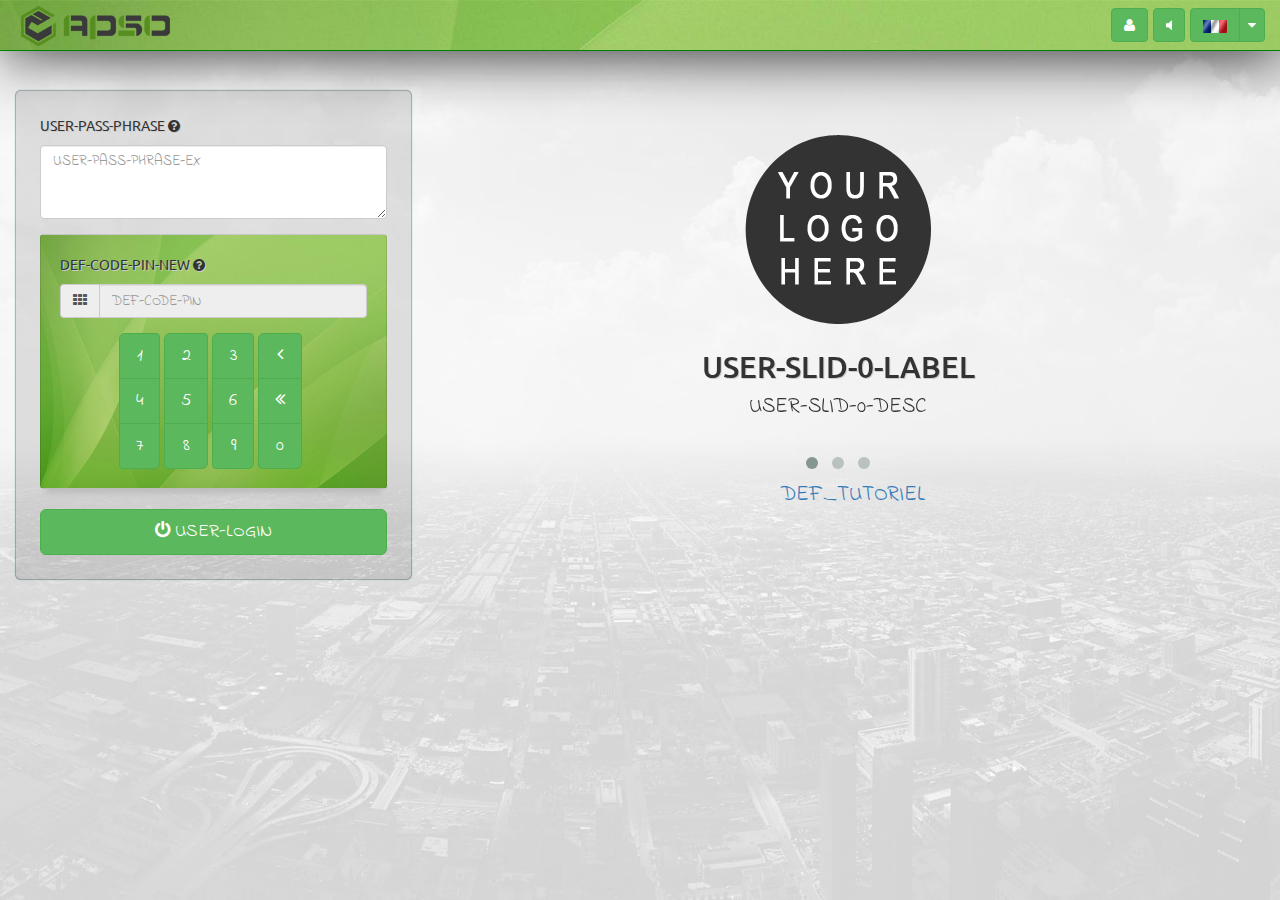
<file: Client/index.html>
<!DOCTYPE html>
<html lang="en">
	<head>
		
		<!-- start: Meta -->
		<meta charset="utf-8" />
		<title>Apso</title>
		<meta name="description" content="Votez pour élire, créez des lois. Les votes sont directs et les résultats instantanés." />
		<meta name="author" content="Chagry" />
		<meta name="keyword" content="démocratie, suffrage universel, lois, loi, amendements, amendement, votes, vote" />
		
		<!-- start: Mobile Specific -->
		<meta name="viewport" content="width=device-width, initial-scale=1" />
		
		<!-- start: CSS -->
		<link rel="stylesheet" href="css/bootstrap.min.css" type="text/css" />
		<link rel="stylesheet" href="css/bootstrap.modal.bs3patch.min.css" type="text/css" />
		<link rel="stylesheet" href="css/bootstrap.modal.min.css" type="text/css" />
		<link rel="stylesheet" href="css/font-awesome.min.css" type="text/css" />
		<link rel="stylesheet" href="css/jquery.jgrowl.min.css" type="text/css" />
		<link rel="stylesheet" href="css/jquery.nouislider.min.css" type="text/css" />
		<link rel="stylesheet" href="css/owl.carousel.min.css" type="text/css">
		<link rel="stylesheet" href="css/owl.theme.min.css" type="text/css">
		<link rel="stylesheet" href="css/animate.min.css" type="text/css">
		<link rel="stylesheet" href="css/github.min.css" type="text/css">
		<link rel="stylesheet" href="css/leaflet.css" type="text/css">
		<link rel="stylesheet" href="css/defaut.css" type="text/css">
		
		<!-- start: Google police !!! https !!! -->
		<link href='http://fonts.googleapis.com/css?family=Ubuntu:700&subset=latin,cyrillic,cyrillic-ext' rel='stylesheet' type='text/css'>
		<link href='http://fonts.googleapis.com/css?family=Indie+Flower' rel='stylesheet' type='text/css'>
		
		<!-- start: Favicon and Touch Icons -->
		<link rel="apple-touch-icon-precomposed" sizes="144x144" href="img/ico/apple-touch-icon-144-precomposed.png" />
		<link rel="apple-touch-icon-precomposed" sizes="114x114" href="img/ico/apple-touch-icon-114-precomposed.png" />
		<link rel="apple-touch-icon-precomposed" sizes="72x72" href="img/ico/apple-touch-icon-72-precomposed.png" />
		<link rel="apple-touch-icon-precomposed" sizes="57x57" href="img/ico/apple-touch-icon-57-precomposed.png" />
		<link rel="apple-touch-icon-precomposed" href="ico/apple-touch-icon-57-precomposed.png" />
		<link rel="shortcut icon" href="img/ico/favicon.png" />
		
		<!-- start: Content -->
		<meta http-equiv="Content-Type" content="text/html; charset=utf-8" />
	</head>
	
	<body>
		
		<!-- HTML -->
		<div id="event">
			<nav class="navbar navbar-fixed-top navbar-static-top navbar-inverse" role="navigation">
				<div class="container-fluid">
					<div class="navbar-header">
						<button type="button" class="navbar-toggle" data-toggle="collapse" data-target=".navbar-ex1-collapse">
							<span class="sr-only">Toggle navigation</span>
							<i class="fa fa-tachometer fa-inverse fa-lg"></i>
						</button>
						<a><img src="img/apso/logo-menu.png" alt="Logo"></a>
					</div>
					<div class="collapse navbar-collapse navbar-ex1-collapse">
						<div id="menu" class="btn-toolbar navbar-nav navbar-right"></div>
					</div>
				</div>
			</nav>
			<div id="conten">
				<div class="jumbotron noir">
					<div class="container-fluid">
						<div class="row">
							<div class="col-sm-12 text-center">
								<h2 class="fontH1wt"><i class="fa fa-spinner fa-spin"></i> Loading...</h2>
								<br>
							</div>
						</div>
					</div>
				</div>
			</div>	
		</div>
		<!-- HTML -->
		
		<!-- start: Framework jQuery 2.1.3 -->
		<script type="text/javascript" src="js/lib/jquery.min.js"></script>
		<!-- start: Framework Bootstrap 3.3.2 -->
		<script type="text/javascript" src="js/lib/bootstrap.min.js"></script>
		<script type="text/javascript" src="js/lib/bootstrap.modalmanager.js"></script>
		<script type="text/javascript" src="js/lib/bootstrap.modal.js"></script>
		<!-- start: Framework jQuery ui 1.10.4 custom Effects Core -->
		<script type="text/javascript" src="js/lib/jquery.ui.custom.min.js"></script>
		
		<!-- plug: form validate -->
		<script type="text/javascript" src="js/lib/jquery.validate.min.js"></script>
		<script type="text/javascript" src="js/lib/additional-methods.min.js"></script>
		<!-- plug: Class de Cryptage -->
		<script type="text/javascript" src="js/lib/jquery.crp.min.js"></script>
		<script type="text/javascript" src="js/lib/jquery.md5.min.js"></script>
		<script type="text/javascript" src="js/lib/jquery.sha1.min.js"></script>
		<script type="text/javascript" src="js/lib/jquery.base64.min.js"></script>
		<!-- plug: Class Json RPC client -->
		<script type="text/javascript" src="js/lib/jquery.jsonrpc.min.js"></script>
		<!-- plug: Class de traduction -->
		<script type="text/javascript" src="js/lib/jquery.lingua.min.js"></script>
		<!-- plug: Gestion des erreur + affichage -->
		<script type="text/javascript" src="js/lib/jquery.jgrowl.min.js"></script>
		<!-- plug: Gestion des cookie -->
		<script type="text/javascript" src="js/lib/jquery.cookie.min.js"></script>
		<!-- plug: design springy -->
		<script type="text/javascript" src="js/lib/springy.r.js"></script>
		<script type="text/javascript" src="js/lib/springyui.r.js"></script>
		<!-- plug: Gestion des template -->
		<script type="text/javascript" src="js/lib/jquery.mustache.min.js"></script>
		<script type="text/javascript" src="js/lib/mustache.min.js"></script>
		<!-- plug: Gestion des charts -->
		<script type="text/javascript" src="js/lib/Chart.min.js"></script>
		<script type="text/javascript" src="js/lib/jquery.peity.min.js"></script>
		<!-- plug: time & countdown -->
		<script type="text/javascript" src="js/lib/moment.min.js"></script>
		<!-- plug: owl carousel -->
		<script type="text/javascript" src="js/lib/owl.carousel.min.js"></script>
		<!-- plug: Gestion youtube -->
		<script type="text/javascript" src="js/lib/jQuery.tubeplayer.min.r.js"></script>
		<!-- plug: Gestion range slider -->
		<script type="text/javascript" src="js/lib/jquery.nouislider.min.js"></script>
		<!-- plug: generate QR codes dynamically -->
		<script type="text/javascript" src="js/lib/jquery.qrcode.min.js"></script>
		<!-- plug: for playing different sounds on the web-page. -->
		<script type="text/javascript" src="js/lib/ion.sound.min.js"></script>
		<!-- plug: Shuffles an array or the children of a element container. -->
		<script type="text/javascript" src="js/lib/jquery.shuffle.js"></script>
		<!-- plug: dynamic character and background animation in pure HTML -->
		<script type="text/javascript" src="js/lib/jquery.spritely.min.js"></script>
		<!-- plug: calculates the highest CSS z-index -->
		<script type="text/javascript" src="js/lib/jquery.topzindex.min.js"></script>
		<!-- plug: JavaScript port of Markdown -->
		<script type="text/javascript" src="js/lib/showdown.min.r.js"></script>
		<!-- plug: automatically generates anchored headings and nested navigations based on header tags. -->
		<script type="text/javascript" src="js/lib/anchorific.r.js"></script>
		<!-- plug: highlights syntax in code examples on blogs -->
		<script type="text/javascript" src="js/lib/highlight.pack.js"></script>
		<!-- plug: Pagination -->
		<script type="text/javascript" src="js/lib/jquery.paginatetable.r.js"></script>
		<!-- plug: Bitcoinjs -->
		<script type="text/javascript" src="js/lib/bitcoinjs-min.js"></script>
		
		<!-- mod: Api Module -->
		<script type="text/javascript" src="mod/lng/lng.js"></script>
		<script type="text/javascript" src="mod/tmpl/tmpl.js"></script>
		<script type="text/javascript" src="mod/voix/voix.js"></script>
		<script type="text/javascript" src="mod/user/user.js"></script>
		<script type="text/javascript" src="mod/btc/btc.js"></script>
		<script type="text/javascript" src="mod/log/log.js"></script>
		<script type="text/javascript" src="mod/etat/etat.js"></script>
		<script type="text/javascript" src="mod/lois/lois.js"></script>
		
		<!-- start: Framework Chagry -->
		<script type="text/javascript" src="js/boot.js"></script>
	</body>
</html>
</file>
<file: Client/css/leaflet.css>
/* required styles */

.leaflet-map-pane,
.leaflet-tile,
.leaflet-marker-icon,
.leaflet-marker-shadow,
.leaflet-tile-pane,
.leaflet-tile-container,
.leaflet-overlay-pane,
.leaflet-shadow-pane,
.leaflet-marker-pane,
.leaflet-popup-pane,
.leaflet-overlay-pane svg,
.leaflet-zoom-box,
.leaflet-image-layer,
.leaflet-layer {
	position: absolute;
	left: 0;
	top: 0;
	}
.leaflet-container {
	overflow: hidden;
	-ms-touch-action: none;
	}
.leaflet-tile,
.leaflet-marker-icon,
.leaflet-marker-shadow {
	-webkit-user-select: none;
	   -moz-user-select: none;
	        user-select: none;
	-webkit-user-drag: none;
	}
.leaflet-marker-icon,
.leaflet-marker-shadow {
	display: block;
	}
/* map is broken in FF if you have max-width: 100% on tiles */
.leaflet-container img {
	max-width: none !important;
	}
/* stupid Android 2 doesn't understand "max-width: none" properly */
.leaflet-container img.leaflet-image-layer {
	max-width: 15000px !important;
	}
.leaflet-tile {
	filter: inherit;
	visibility: hidden;
	}
.leaflet-tile-loaded {
	visibility: inherit;
	}
.leaflet-zoom-box {
	width: 0;
	height: 0;
	}
/* workaround for https://bugzilla.mozilla.org/show_bug.cgi?id=888319 */
.leaflet-overlay-pane svg {
	-moz-user-select: none;
	}

.leaflet-tile-pane    { z-index: 2; }
.leaflet-objects-pane { z-index: 3; }
.leaflet-overlay-pane { z-index: 4; }
.leaflet-shadow-pane  { z-index: 5; }
.leaflet-marker-pane  { z-index: 6; }
.leaflet-popup-pane   { z-index: 7; }

.leaflet-vml-shape {
	width: 1px;
	height: 1px;
	}
.lvml {
	behavior: url(#default#VML);
	display: inline-block;
	position: absolute;
	}


/* control positioning */

.leaflet-control {
	position: relative;
	z-index: 7;
	pointer-events: auto;
	}
.leaflet-top,
.leaflet-bottom {
	position: absolute;
	z-index: 1000;
	pointer-events: none;
	}
.leaflet-top {
	top: 0;
	}
.leaflet-right {
	right: 0;
	}
.leaflet-bottom {
	bottom: 0;
	}
.leaflet-left {
	left: 0;
	}
.leaflet-control {
	float: left;
	clear: both;
	}
.leaflet-right .leaflet-control {
	float: right;
	}
.leaflet-top .leaflet-control {
	margin-top: 10px;
	}
.leaflet-bottom .leaflet-control {
	margin-bottom: 10px;
	}
.leaflet-left .leaflet-control {
	margin-left: 10px;
	}
.leaflet-right .leaflet-control {
	margin-right: 10px;
	}


/* zoom and fade animations */

.leaflet-fade-anim .leaflet-tile,
.leaflet-fade-anim .leaflet-popup {
	opacity: 0;
	-webkit-transition: opacity 0.2s linear;
	   -moz-transition: opacity 0.2s linear;
	     -o-transition: opacity 0.2s linear;
	        transition: opacity 0.2s linear;
	}
.leaflet-fade-anim .leaflet-tile-loaded,
.leaflet-fade-anim .leaflet-map-pane .leaflet-popup {
	opacity: 1;
	}

.leaflet-zoom-anim .leaflet-zoom-animated {
	-webkit-transition: -webkit-transform 0.25s cubic-bezier(0,0,0.25,1);
	   -moz-transition:    -moz-transform 0.25s cubic-bezier(0,0,0.25,1);
	     -o-transition:      -o-transform 0.25s cubic-bezier(0,0,0.25,1);
	        transition:         transform 0.25s cubic-bezier(0,0,0.25,1);
	}
.leaflet-zoom-anim .leaflet-tile,
.leaflet-pan-anim .leaflet-tile,
.leaflet-touching .leaflet-zoom-animated {
	-webkit-transition: none;
	   -moz-transition: none;
	     -o-transition: none;
	        transition: none;
	}

.leaflet-zoom-anim .leaflet-zoom-hide {
	visibility: hidden;
	}


/* cursors */

.leaflet-clickable {
	cursor: pointer;
	}
.leaflet-container {
	cursor: -webkit-grab;
	cursor:    -moz-grab;
	}
.leaflet-popup-pane,
.leaflet-control {
	cursor: auto;
	}
.leaflet-dragging .leaflet-container,
.leaflet-dragging .leaflet-clickable {
	cursor: move;
	cursor: -webkit-grabbing;
	cursor:    -moz-grabbing;
	}


/* visual tweaks */

.leaflet-container {
	background: #ddd;
	outline: 0;
	}
.leaflet-container a {
	color: #0078A8;
	}
.leaflet-container a.leaflet-active {
	outline: 2px solid orange;
	}
.leaflet-zoom-box {
	border: 2px dotted #38f;
	background: rgba(255,255,255,0.5);
	}


/* general typography */
.leaflet-container {
	font: 12px/1.5 "Helvetica Neue", Arial, Helvetica, sans-serif;
	}


/* general toolbar styles */

.leaflet-bar {
	box-shadow: 0 1px 5px rgba(0,0,0,0.65);
	border-radius: 4px;
	}
.leaflet-bar a,
.leaflet-bar a:hover {
	background-color: #fff;
	border-bottom: 1px solid #ccc;
	width: 26px;
	height: 26px;
	line-height: 26px;
	display: block;
	text-align: center;
	text-decoration: none;
	color: black;
	}
.leaflet-bar a,
.leaflet-control-layers-toggle {
	background-position: 50% 50%;
	background-repeat: no-repeat;
	display: block;
	}
.leaflet-bar a:hover {
	background-color: #f4f4f4;
	}
.leaflet-bar a:first-child {
	border-top-left-radius: 4px;
	border-top-right-radius: 4px;
	}
.leaflet-bar a:last-child {
	border-bottom-left-radius: 4px;
	border-bottom-right-radius: 4px;
	border-bottom: none;
	}
.leaflet-bar a.leaflet-disabled {
	cursor: default;
	background-color: #f4f4f4;
	color: #bbb;
	}

.leaflet-touch .leaflet-bar a {
	width: 30px;
	height: 30px;
	line-height: 30px;
	}


/* zoom control */

.leaflet-control-zoom-in,
.leaflet-control-zoom-out {
	font: bold 18px 'Lucida Console', Monaco, monospace;
	text-indent: 1px;
	}
.leaflet-control-zoom-out {
	font-size: 20px;
	}

.leaflet-touch .leaflet-control-zoom-in {
	font-size: 22px;
	}
.leaflet-touch .leaflet-control-zoom-out {
	font-size: 24px;
	}


/* layers control */

.leaflet-control-layers {
	box-shadow: 0 1px 5px rgba(0,0,0,0.4);
	background: #fff;
	border-radius: 5px;
	}
.leaflet-control-layers-toggle {
	background-image: url("../img/leaflet/layers.png");
	width: 36px;
	height: 36px;
	}
.leaflet-retina .leaflet-control-layers-toggle {
	background-image: url("../img/leaflet/layers-2x.png");
	background-size: 26px 26px;
	}
.leaflet-touch .leaflet-control-layers-toggle {
	width: 44px;
	height: 44px;
	}
.leaflet-control-layers .leaflet-control-layers-list,
.leaflet-control-layers-expanded .leaflet-control-layers-toggle {
	display: none;
	}
.leaflet-control-layers-expanded .leaflet-control-layers-list {
	display: block;
	position: relative;
	}
.leaflet-control-layers-expanded {
	padding: 6px 10px 6px 6px;
	color: #333;
	background: #fff;
	}
.leaflet-control-layers-selector {
	margin-top: 2px;
	position: relative;
	top: 1px;
	}
.leaflet-control-layers label {
	display: block;
	}
.leaflet-control-layers-separator {
	height: 0;
	border-top: 1px solid #ddd;
	margin: 5px -10px 5px -6px;
	}


/* attribution and scale controls */

.leaflet-container .leaflet-control-attribution {
	background: #fff;
	background: rgba(255, 255, 255, 0.7);
	margin: 0;
	}
.leaflet-control-attribution,
.leaflet-control-scale-line {
	padding: 0 5px;
	color: #333;
	}
.leaflet-control-attribution a {
	text-decoration: none;
	}
.leaflet-control-attribution a:hover {
	text-decoration: underline;
	}
.leaflet-container .leaflet-control-attribution,
.leaflet-container .leaflet-control-scale {
	font-size: 11px;
	}
.leaflet-left .leaflet-control-scale {
	margin-left: 5px;
	}
.leaflet-bottom .leaflet-control-scale {
	margin-bottom: 5px;
	}
.leaflet-control-scale-line {
	border: 2px solid #777;
	border-top: none;
	line-height: 1.1;
	padding: 2px 5px 1px;
	font-size: 11px;
	white-space: nowrap;
	overflow: hidden;
	-moz-box-sizing: content-box;
	     box-sizing: content-box;

	background: #fff;
	background: rgba(255, 255, 255, 0.5);
	}
.leaflet-control-scale-line:not(:first-child) {
	border-top: 2px solid #777;
	border-bottom: none;
	margin-top: -2px;
	}
.leaflet-control-scale-line:not(:first-child):not(:last-child) {
	border-bottom: 2px solid #777;
	}

.leaflet-touch .leaflet-control-attribution,
.leaflet-touch .leaflet-control-layers,
.leaflet-touch .leaflet-bar {
	box-shadow: none;
	}
.leaflet-touch .leaflet-control-layers,
.leaflet-touch .leaflet-bar {
	border: 2px solid rgba(0,0,0,0.2);
	background-clip: padding-box;
	}


/* popup */

.leaflet-popup {
	position: absolute;
	text-align: center;
	}
.leaflet-popup-content-wrapper {
	padding: 1px;
	text-align: left;
	border-radius: 12px;
	}
.leaflet-popup-content {
	margin: 13px 19px;
	line-height: 1.4;
	}
.leaflet-popup-content p {
	margin: 18px 0;
	}
.leaflet-popup-tip-container {
	margin: 0 auto;
	width: 40px;
	height: 20px;
	position: relative;
	overflow: hidden;
	}
.leaflet-popup-tip {
	width: 17px;
	height: 17px;
	padding: 1px;

	margin: -10px auto 0;

	-webkit-transform: rotate(45deg);
	   -moz-transform: rotate(45deg);
	    -ms-transform: rotate(45deg);
	     -o-transform: rotate(45deg);
	        transform: rotate(45deg);
	}
.leaflet-popup-content-wrapper,
.leaflet-popup-tip {
	background: white;

	box-shadow: 0 3px 14px rgba(0,0,0,0.4);
	}
.leaflet-container a.leaflet-popup-close-button {
	position: absolute;
	top: 0;
	right: 0;
	padding: 4px 4px 0 0;
	text-align: center;
	width: 18px;
	height: 14px;
	font: 16px/14px Tahoma, Verdana, sans-serif;
	color: #c3c3c3;
	text-decoration: none;
	font-weight: bold;
	background: transparent;
	}
.leaflet-container a.leaflet-popup-close-button:hover {
	color: #999;
	}
.leaflet-popup-scrolled {
	overflow: auto;
	border-bottom: 1px solid #ddd;
	border-top: 1px solid #ddd;
	}

.leaflet-oldie .leaflet-popup-content-wrapper {
	zoom: 1;
	}
.leaflet-oldie .leaflet-popup-tip {
	width: 24px;
	margin: 0 auto;

	-ms-filter: "progid:DXImageTransform.Microsoft.Matrix(M11=0.70710678, M12=0.70710678, M21=-0.70710678, M22=0.70710678)";
	filter: progid:DXImageTransform.Microsoft.Matrix(M11=0.70710678, M12=0.70710678, M21=-0.70710678, M22=0.70710678);
	}
.leaflet-oldie .leaflet-popup-tip-container {
	margin-top: -1px;
	}

.leaflet-oldie .leaflet-control-zoom,
.leaflet-oldie .leaflet-control-layers,
.leaflet-oldie .leaflet-popup-content-wrapper,
.leaflet-oldie .leaflet-popup-tip {
	border: 1px solid #999;
	}


/* div icon */

.leaflet-div-icon {
	background: #fff;
	border: 1px solid #666;
	}
</file>
<file: Client/css/defaut.css>
/*
 * @version 0.5.1
 * @license MIT license
 * @link    https://chagry.com
 * @author  Grigori <git@chagry.com>
 * @package defaut.css
 */

html
{
	width: 100%;
	height: 100%;
}

body 
{
	width: 100%;
	height: 100%;
	background: url("../img/apso/fond.jpg") no-repeat center top fixed;
	background-size: cover;
	background-color: #ccc;
}

#event
{
	position: absolute;
	width: 100%;
	height: 100%;
}

#conten
{
	height: auto;
	background: none;
	padding-top: 50px;
}

.navbar.navbar-fixed-top.navbar-static-top {
	box-shadow: 0px 0px 60px #111;
	background-color: #80cd44;
	background: url("../img/apso/menu.jpg") no-repeat center top fixed;
	background-size: cover;
	border-color: green;
}

.jumbotron.noir {
	background: none;
}

.fontH1wt{
	color: #333;
	font-family: 'Ubuntu', cursive;
	text-shadow: 1px 1px #ccc;
}

.fontPwt{
	color: #333;
	font-family: 'Indie Flower', cursive;
}

.bigLrt{
	font-size: 8em;
}

.btn-label {
	position:
	relative;
	left: -12px;
	display: inline-block;
	padding: 6px 12px;
	background: rgba(0,0,0,0.15);
	border-radius: 3px 0 0 3px;
}

.btn-labeled {
	padding-top: 0;
	padding-bottom: 0;
}

.btn-lg {
	height: 46px;
}

.well.noir {
	background-color: #000;
	background-color: rgba(0, 0, 0, 0.1);
	background: url("../img/apso/menu.jpg") no-repeat center center;
	background-size: cover;
	border-color: rgba(0, 0, 0, 0.1);
	box-shadow: 0 10px 6px -6px #bbb;
}

.well.blue {
	background-color: rgba(0, 0, 0, 0.1);
	border-color: rgba(1, 1, 1, 0.2);
	box-shadow: 0px 0px 1px 0px #37b2c4;
	
}

.well.blueDark {
	background-color: #000;
	background-color: rgba(0, 0, 0, 0.1);
	background: url("../img/css/a8.png") no-repeat left center;
	background-size: cover;
	border-color: rgba(0, 0, 0, 0.1);
}

.navbar-inverse {
	background-color: #222;
	border-color: #080808;
}



.footMarge {
	margin-bottom: 10px;
}

.topMarge-lg {
	margin-top: 40px;
}

.topMarge {
	margin-top: 10px;
}

.footMarge-lg {
	margin-bottom: 40px;
}

.affix {
	position: fixed;
	top: 70px;
}
.affix-top{
	position: static;
}
.affix-bottom {
	position: absolute;
}

a.anchor {
	text-decoration: none;
	padding-left: 1%;
	opacity: 0.5;
	color: #357ebd;
	font-weight: none;
	font-size: 1em;
}

a:hover.anchor {
	opacity: 1;
}

.cursor {
	cursor: pointer;
}

canvas {
	width: 100% !important;
	max-height: 300px;
	height: auto !important;
}

#qrDiv {
	width: 270px;
	height: 270px;
	padding: 10px;
	background: url("../img/fond/a1.jpg") no-repeat center top;
	background-size: cover;
	border-radius: 7px;
}

hr {
	border-color: #DCDDDD;
	border-style: solid; 
}

.navbar-nav.navbar-right:last-child {
	margin-right: 0px;
}

.table>thead>tr>td, .table>tbody>tr>td, .table>tfoot>tr>td {
	border-top: none;
}

@media screen and (max-width: 767px) {
	.table-responsive {
		border: none;
	}
}
</file>
<file: Client/css/github.min.css>
/*

github.com style (c) Vasily Polovnyov <vast@whiteants.net>

*/

.hljs{display:block;padding:.5em;color:#333;background:#f8f8f8}.hljs-comment,.hljs-template_comment,.diff .hljs-header,.hljs-javadoc{color:#998;font-style:italic}.hljs-keyword,.css .rule .hljs-keyword,.hljs-winutils,.javascript .hljs-title,.nginx .hljs-title,.hljs-subst,.hljs-request,.hljs-status{color:#333;font-weight:bold}.hljs-number,.hljs-hexcolor,.ruby .hljs-constant{color:#099}.hljs-string,.hljs-tag .hljs-value,.hljs-phpdoc,.tex .hljs-formula{color:#d14}.hljs-title,.hljs-id,.coffeescript .hljs-params,.scss .hljs-preprocessor{color:#900;font-weight:bold}.javascript .hljs-title,.lisp .hljs-title,.clojure .hljs-title,.hljs-subst{font-weight:normal}.hljs-class .hljs-title,.haskell .hljs-type,.vhdl .hljs-literal,.tex .hljs-command{color:#458;font-weight:bold}.hljs-tag,.hljs-tag .hljs-title,.hljs-rules .hljs-property,.django .hljs-tag .hljs-keyword{color:navy;font-weight:normal}.hljs-attribute,.hljs-variable,.lisp .hljs-body{color:teal}.hljs-regexp{color:#009926}.hljs-symbol,.ruby .hljs-symbol .hljs-string,.lisp .hljs-keyword,.tex .hljs-special,.hljs-prompt{color:#990073}.hljs-built_in,.lisp .hljs-title,.clojure .hljs-built_in{color:#0086b3}.hljs-preprocessor,.hljs-pragma,.hljs-pi,.hljs-doctype,.hljs-shebang,.hljs-cdata{color:#999;font-weight:bold}.hljs-deletion{background:#fdd}.hljs-addition{background:#dfd}.diff .hljs-change{background:#0086b3}.hljs-chunk{color:#aaa}
</file>
